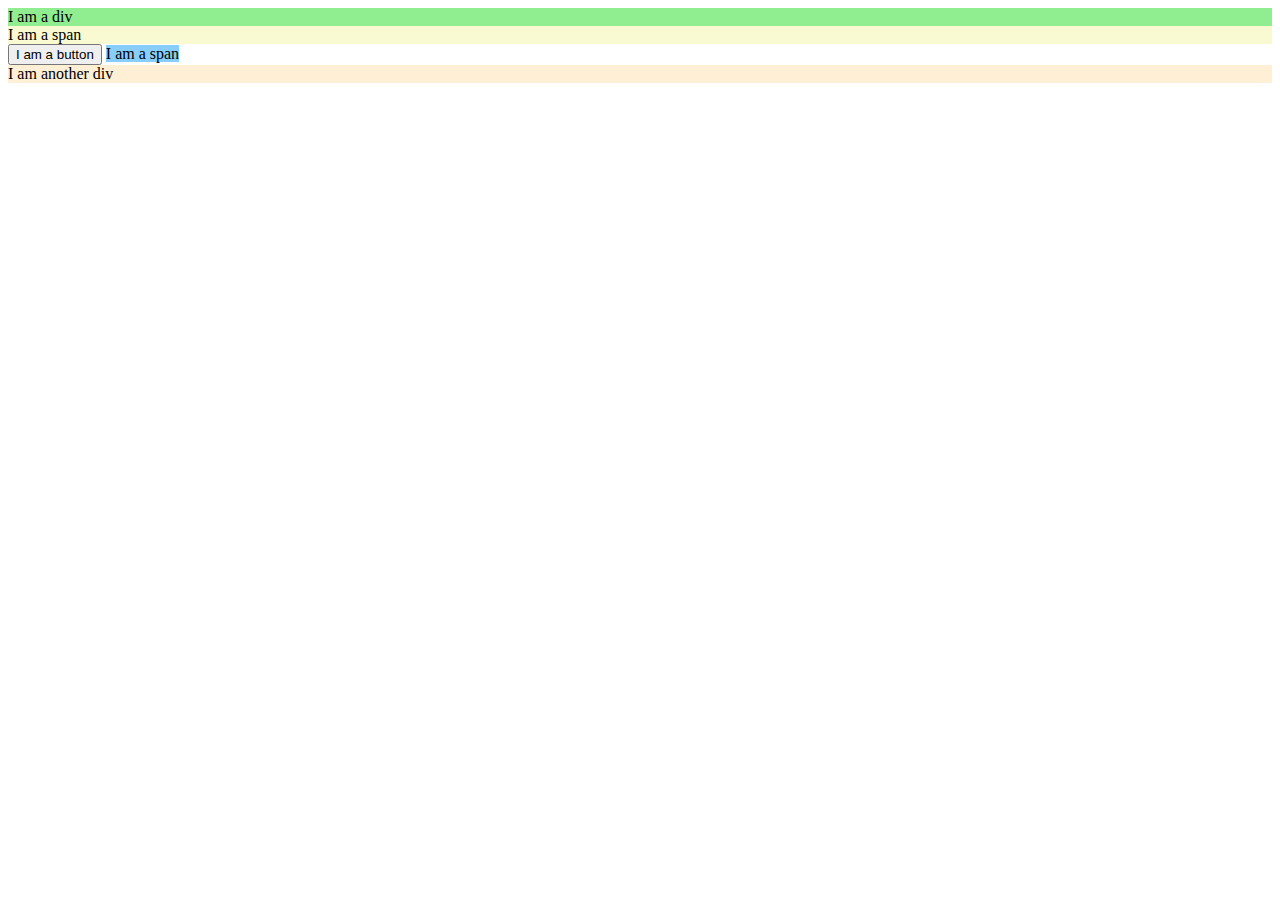
<file: document-flow.html>
<!DOCTYPE html>
<html lang="en">
<head>
    <meta charset="UTF-8">
    <meta name="viewport" content="width=device-width, initial-scale=1.0">
    <title>Document</title>
    <style>
        * {
            box-sizing: border-box;
        }

        .div-1 {
            background-color: lightgreen;
        }

        .span-1 {
            background-color: lightgoldenrodyellow;
            display: block;
        }

        .span-2 {
            background-color: lightskyblue;
        }

        .div-2{
            background-color: papayawhip;
        }

    </style>
</head>

<body>
    <div class="div-1">I am a div</div>
    <span class="span-1">I am a span</span>
    <button class="button-1">I am a button</button>
    <span class="span-2">I am a span</span>
    <div class="div-2">I am another div</div>
</body>

</html>
</file>
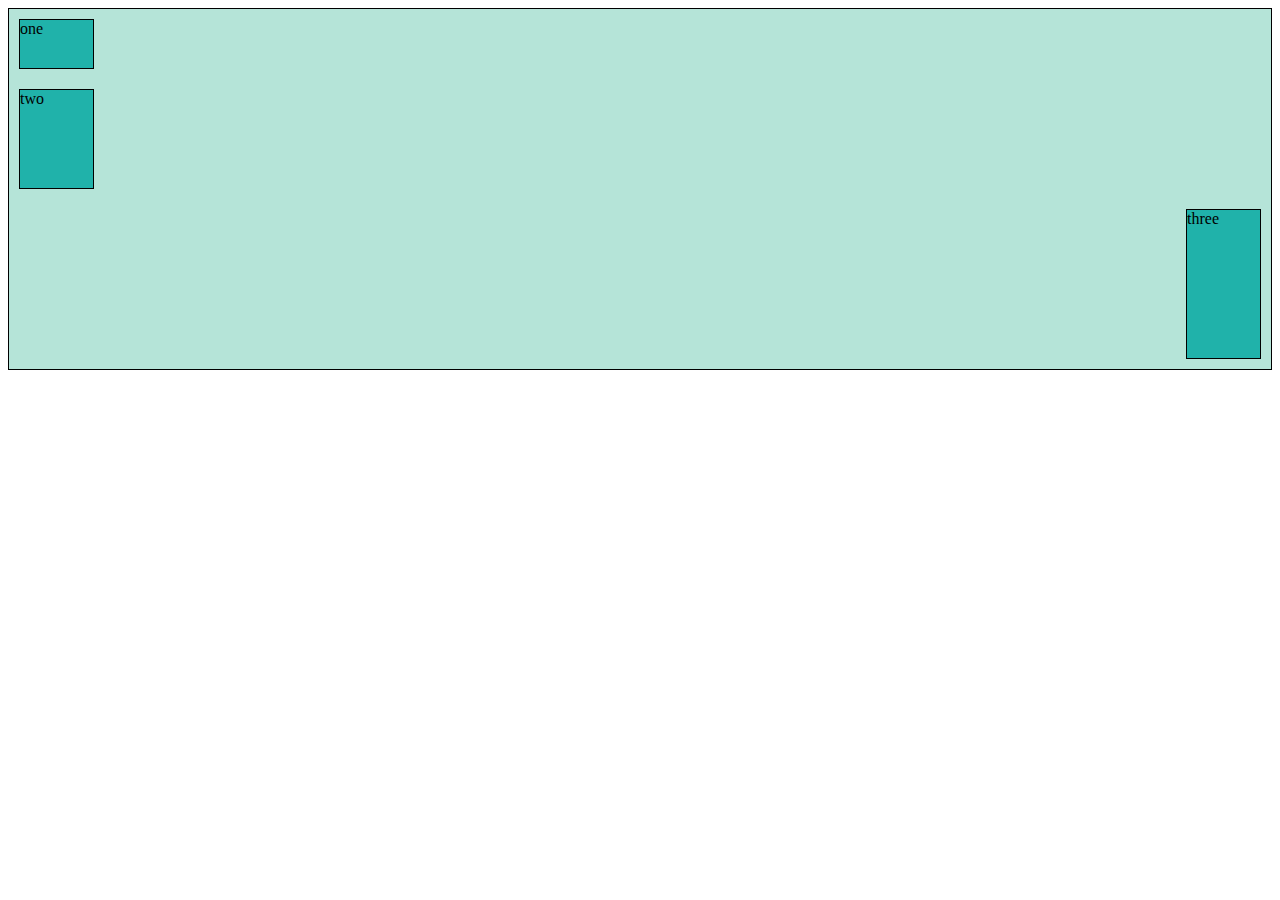
<file: flexbox.html>
<!DOCTYPE html>
<html lang="en">
<head>
    <meta charset="UTF-8">
    <meta name="viewport" content="width=device-width, initial-scale=1.0">
    <title>Document</title>
    <link rel="stylesheet" href="/css/flexbox.css">
</head>
<body>
    <div class="container">
        <div class="item item-1">one</div>
        <div class="item item-2">two</div>
        <div class="item item-3">three</div>
    </div>
</body>
</html>
</file>
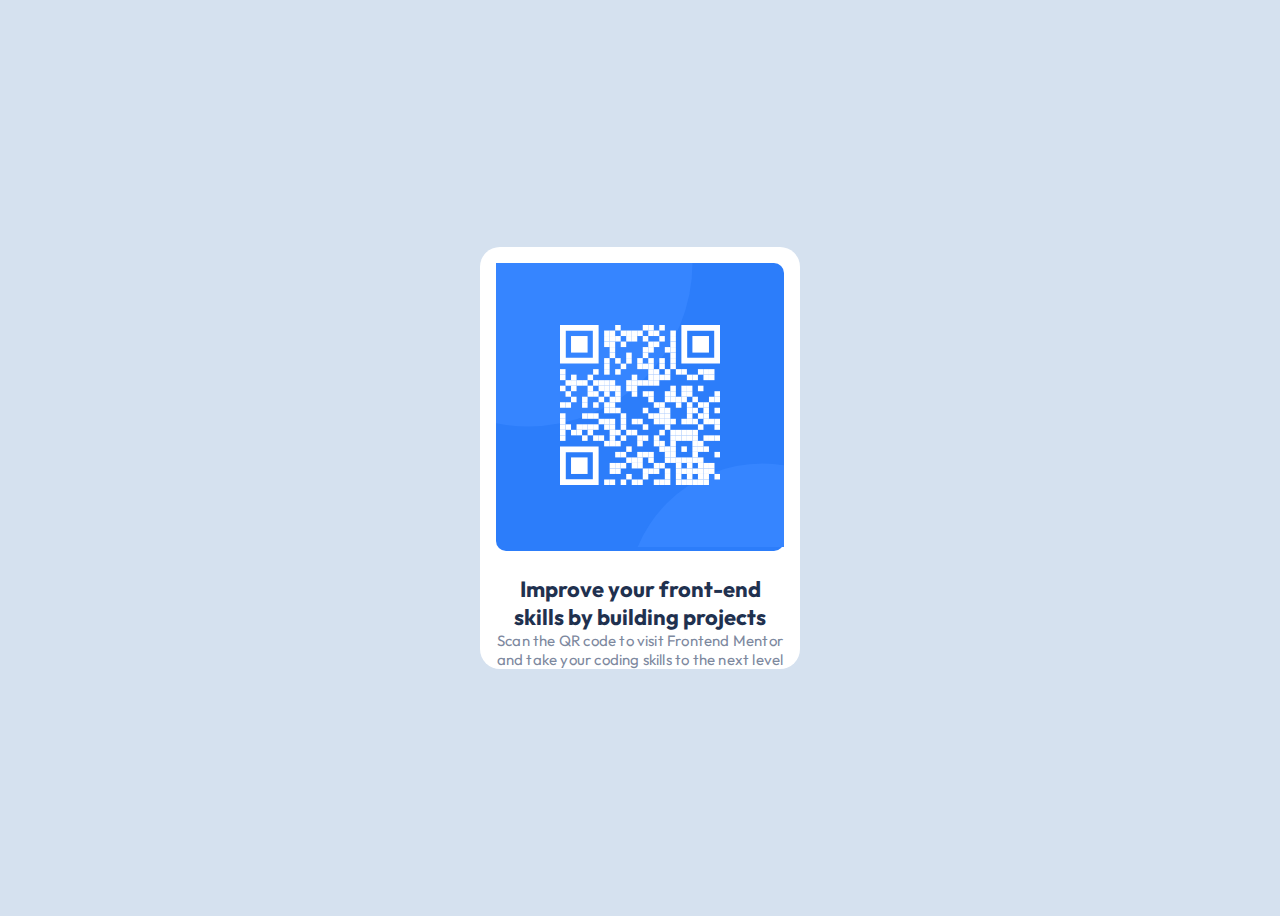
<file: front-end-mentor.html>
<!DOCTYPE html>
<html lang="en">
<head>
    <meta charset="UTF-8">
    <meta name="viewport" content="width=device-width, initial-scale=1.0">
    <title>QR card</title>
    <link rel="preconnect" href="https://fonts.googleapis.com">
<link rel="preconnect" href="https://fonts.gstatic.com" crossorigin>
<link href="https://fonts.googleapis.com/css2?family=Outfit:wght@400;700&display=swap" rel="stylesheet">
    <link rel="stylesheet" href="front-end-mentor.css">
</head>
<body>
    <div class="qr-card">

        <!-- QR header -->
        <div class="qr-header">
            <div class="header-body">
                <span>
                    <img src="assets/images/qr-code.svg" class="qr-img" alt="qr code that takes you to frontendmentor.io">
                </span>
                <span class="circle-top">
                    <svg width="197" height="164" viewBox="0 0 197 164" fill="none" xmlns="http://www.w3.org/2000/svg">
                        <circle cx="32.5" cy="-0.5" r="164" fill="#3685FF"/>
                        </svg>                        
                </span>
                <span class="circle-btm">
                    <svg width="157" height="84" viewBox="0 0 157 84" fill="none" xmlns="http://www.w3.org/2000/svg">
                        <circle cx="135.5" cy="135.5" r="135" fill="#3685FF"/>
                        </svg>  
                </span>
            </div>
        </div>

        <!-- QR body -->
        <div class="qr-content">
            <div class="qr-content-heading">Improve your front-end skills by building projects</div>
            <div class="qr-content-subheading">Scan the QR code to visit Frontend Mentor and take your coding skills to the next level</div>
        </div>
    </div>

</body>
</html>
</file>
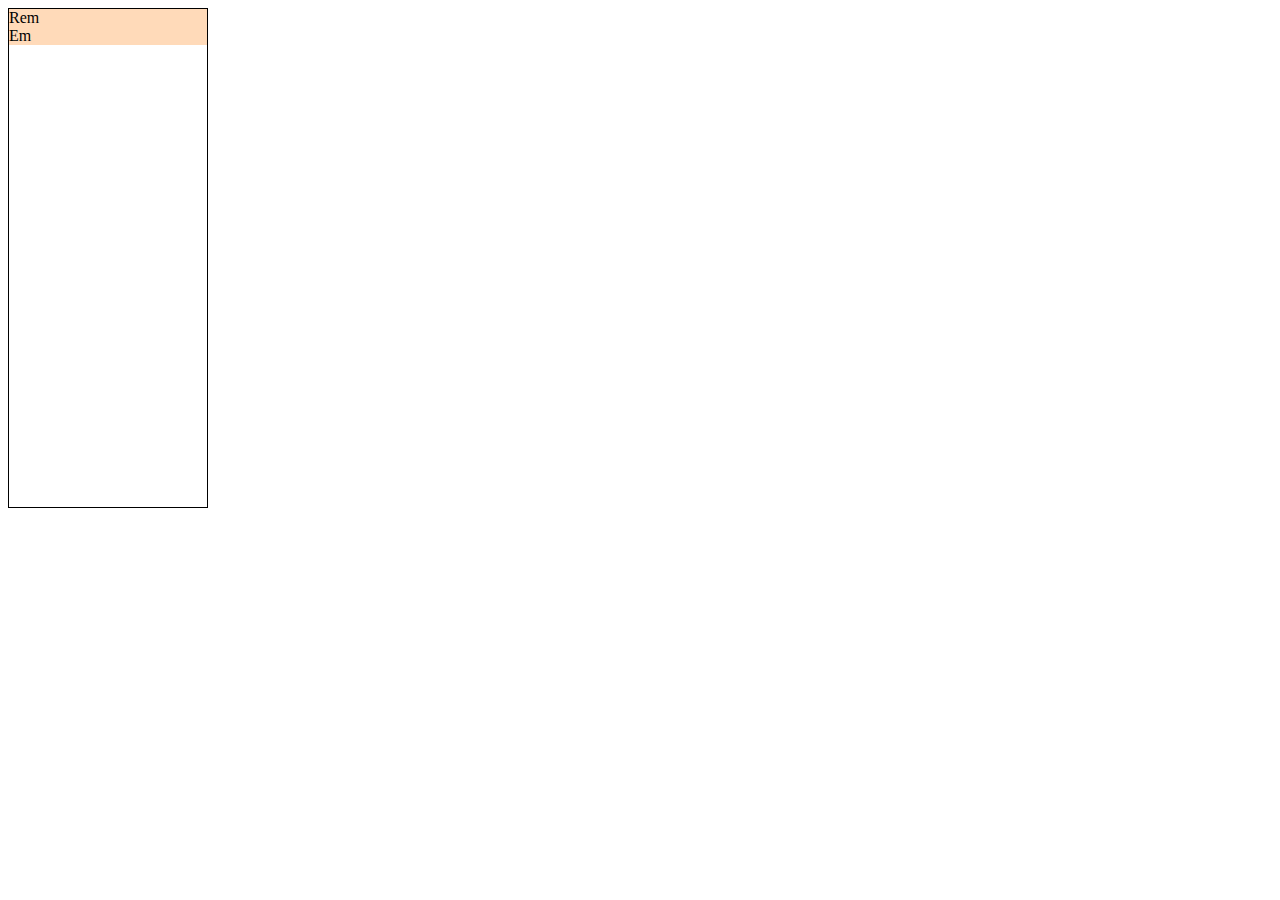
<file: units.html>
<!DOCTYPE html>
<html lang="en">
<head>
    <meta charset="UTF-8">
    <meta name="viewport" content="width=device-width, initial-scale=1.0">
    <title>Document</title>
    <style>
        * {
            box-sizing: border-box;
            font-size: 16px;
        }

        .parent {
            width: 200px;
            border: 1px solid black;
            height: 500px;
            font-size: 20px;
        }

        .item {
            background-color: peachpuff;
        }

        .percent {
            width: 50%;
            height: 50%;
        }

        .vw {
            width: 50vw;
            height: 50vh;
        }

        .p-rem {
            font-size: 1rem;
        }
        .p-em {
            font-size: 1em;
        }
    </style>
</head>
<body>
    <!-- <div class="parent">
        <div class="item percent">%</div>
        <div class="item vw">view-width</div>
    </div> -->

    <div class="parent">
        <div class="item p-rem">Rem</div>
        <div class="item em">Em</div>
    </div>
</body>
</html>
</file>
<file: css/flexbox.css>
*{
    box-sizing: border-box;
}

.container {
    display: flex;
    background-color: rgb(181, 228, 216);
    border: 1px solid black;

    /* justify-content: space-between; */
    /* justify-content: space-around; */
    /* justify-content: flex-end; */
    justify-content: flex-start;
    /* justify-content: center; */
    /* justify-content: space-evenly; */

    /* align-items: center; */
    /* align-items: stretch; */
    /* align-items: flex-end; */
    align-items: flex-start;

    flex-wrap: wrap;

    flex-direction: column;
    /* flex-direction: row; */



}

.item {
    border: 1px solid black;
    background-color: lightseagreen;
    width: 75px;
    margin: 10px;

}

.item-1{
    height: 50px;

}

.item-2 {
    height: 100px;
}

.item-3{
    height: 150px;
    align-self: flex-end;
}
</file>
<file: front-end-mentor.css>
:root {
    --cappuccino: #4b3832;
    --background: #D5E1EF;
}

* {
    box-sizing: border-box;
    font-family: 'Outfit', sans-serif;
}

body {
    background-color: var(--background);
    height: 100vh;
    display: flex;
    justify-content: center;
    align-items: center;
}

.qr-card {
    display: flex;
    border-radius: 20px;
    background-color: white;
    padding: 1rem 1rem 0 1rem;
    width: 320px;
    flex-direction: column;
    gap: 1.5rem;
}

.qr-img{
    position: relative;
    z-index: 10;
}

.header-body {
    background-color: #2C7DFA;
    border-radius: 10px;
    width: 100%;
    height: 288px;
    display: flex;
    justify-content: center;
    align-items: center;
    position: relative;
}

.header-body .circle-top {
    position: absolute;
    top: 0;
    left: 0;
}

.header-body .circle-btm {
    position: absolute;
    bottom: 0;
    right: 0;
}

.header-body .circle svg {
    display: block;
}

.header-body .circle, .header-body .circle

.qr-content {
    display: flex;
    flex-direction: column;
    gap: 1rem; 
    padding: 0 1rem 40px 1rem;
}

.qr-content-heading, .qr-content-subheading {
    text-align: center;
    line-height: normal;
}

.qr-content-heading {
    color: #1F314F;
    font-weight: 700;
    font-size: 22px;
}

.qr-content-subheading {
    color: #7D889E;
    font-size: 15px;
    font-weight: 400;
    letter-spacing: 0.19px;
}
/* Small (sm) */
@media (min-width: 640px) {
}

/* Medium (md) */
@media (min-width: 768px) {
    /* Your styles for the medium breakpoint here */
}

/* Large (lg) */
@media (min-width: 1024px) {
    /* Your styles for the large breakpoint here */
}

/* Extra Large (xl) */
@media (min-width: 1280px) {
    /* Your styles for the extra large breakpoint here */
}

/* 2XL (2xl) */
@media (min-width: 1536px) {
    /* Your styles for the 2XL breakpoint here */
}
</file>
